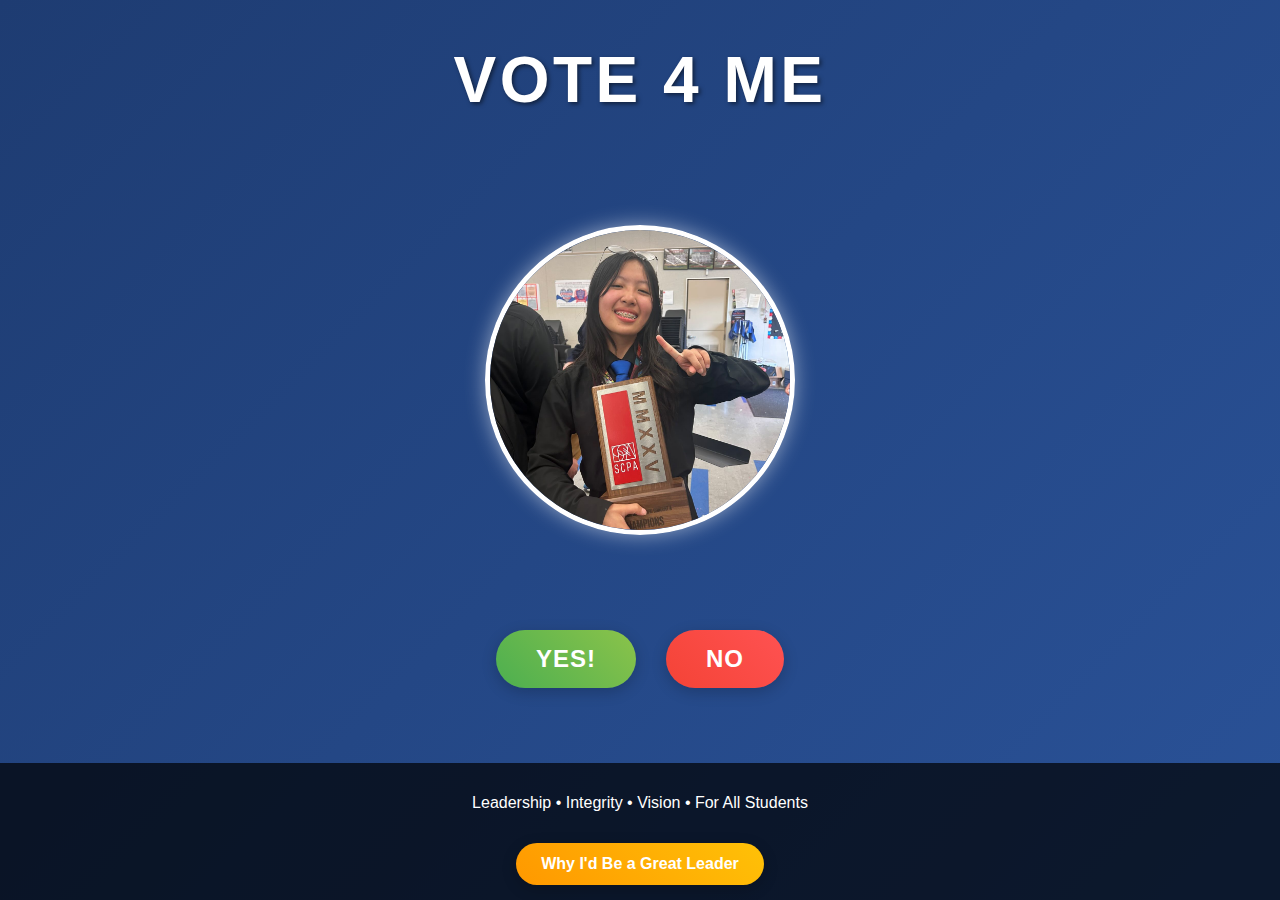
<file: index.html>
<!DOCTYPE html>
<html lang="en">
<head>
    <meta charset="UTF-8">
    <meta name="viewport" content="width=device-width, initial-scale=1.0">
    <title>VOTE JENNY 4 SECTION LEADER</title>
    <link rel="stylesheet" href="styles/main.css">
</head>
<body>
    <head>
        <h1>VOTE 4 ME </h1>
    </head>

    <div class="image-container">
        <img src="assets/images/candidate.jpg" alt="Candidate Photo">
    </div>

    <div class="buttons">
        <button class="btn btn-yes" id="yesBtn">YES!</button>
        <button class="btn btn-no" id="noBtn">NO</button>
    </div>

    <div class="celebration" id="celebration">
        <div class="celebration-content">
            <h2>THANK YOU!</h2>
            <p>Your support means everything!</p>
            <p>WE can do awesome sauce things!</p>
            <button id="closeCelebration" style="padding: 10px 20px; background: #1e3c72; color: white; border: none; border-radius: 5px; cursor: pointer;">close</button>
        </div>
    </div>

    <footer>
        <p>Leadership • Integrity • Vision • For All Students</p>
        <a href="leadership.html" class="learn-more-btn">Why I'd Be a Great Leader</a>
    </footer>

    <audio id="celebrationSound" src="assets/audio/celebration.mp3" preload="auto"></audio>

    <script src="scripts/main.js"></script>
</body>
</html>
</file>
<file: styles/main.css>
body {
    font-family: 'Arial', sans-serif;
    background: linear-gradient(135deg, #1e3c72, #2a5298);
    color: white;
    text-align: center;
    margin: 0;
    padding: 0;
    min-height: 100vh;
    display: flex;
    flex-direction: column;
    justify-content: space-between;
  
}

header {
    background-color: rgba(0, 0, 0, 0.7);
    padding: 20px;
    box-shadow: 0 4px 15px rgba(0, 0, 0, 0.3);
}

h1 {
    margin: 1.75;
    font-size: 4rem;
    text-transform: uppercase;
    letter-spacing: 3.5px;
    text-shadow: 2px 2px 4px rgba(0, 0, 0, 0.5);
    animation: pulse 2s infinite;
}

@keyframes pulse {
    0% { transform: scale(1); }
    50% { transform: scale(1.05); }
    100% { transform: scale(1); }
}

.image-container {
    margin: 20px auto;
    width: 300px;
    height: 300px;
    border-radius: 50%;
    overflow: hidden;
    border: 5px solid white;
    box-shadow: 0 0 20px rgba(255, 255, 255, 0.5);
    transition: transform 0.3s;
}

.image-container:hover {
    transform: scale(1.05);
}

.image-container img {
    width: 100%;
    height: 100%;
    object-fit: cover;
}

.buttons {
    margin: 30px 0;
    display: flex;
    justify-content: center;
    gap: 30px;
}

.btn {
    padding: 15px 40px;
    font-size: 1.5rem;
    border: none;
    border-radius: 50px;
    cursor: pointer;
    transition: all 0.3s;
    font-weight: bold;
    text-transform: uppercase;
    letter-spacing: 1px;
    box-shadow: 0 4px 15px rgba(0, 0, 0, 0.2);
}

.btn-yes {
    background: linear-gradient(45deg, #4CAF50, #8BC34A);
    color: white;
}

.btn-yes:hover {
    transform: translateY(-5px);
    box-shadow: 0 10px 20px rgba(76, 175, 80, 0.4);
}

.btn-no {
    background: linear-gradient(45deg, #F44336, #FF5252);
    color: white;
    position: relative;
}

.confetti {
    position: fixed;
    width: 10px;
    height: 10px;
    background-color: #f00;
    opacity: 0;
    animation: confetti-fall 3s ease-in-out forwards;
}

@keyframes confetti-fall {
    0% {
        transform: translateY(-100vh) rotate(0deg);
        opacity: 1;
    }
    100% {
        transform: translateY(100vh) rotate(360deg);
        opacity: 0;
    }
}

footer {
    background-color: rgba(0, 0, 0, 0.7);
    padding: 15px;
    font-size: 1rem;
}

.celebration {
    position: fixed;
    top: 0;
    left: 0;
    width: 100%;
    height: 100%;
    display: none;
    justify-content: center;
    align-items: center;
    background-color: rgba(0, 0, 0, 0.7);
    z-index: 100;
}

.celebration-content {
    background: white;
    padding: 30px;
    border-radius: 10px;
    text-align: center;
    color: #1e3c72;
    animation: zoomIn 0.5s;
}

@keyframes zoomIn {
    from { transform: scale(0); }
    to { transform: scale(1); }
}

.celebration h2 {
    font-size: 3rem;
    margin-bottom: 20px;
    color: #4CAF50;
}

.celebration p {
    font-size: 1.5rem;
    margin-bottom: 20px;
}

.learn-more-btn {
    display: inline-block;
    margin-top: 15px;
    padding: 12px 25px;
    background: linear-gradient(45deg, #FF9800, #FFC107);
    color: white;
    text-decoration: none;
    border-radius: 50px;
    font-weight: bold;
    transition: all 0.3s;
    box-shadow: 0 4px 15px rgba(0, 0, 0, 0.2);
}

.learn-more-btn:hover {
    transform: translateY(-3px);
    box-shadow: 0 8px 20px rgba(255, 152, 0, 0.4);
}
</file>
